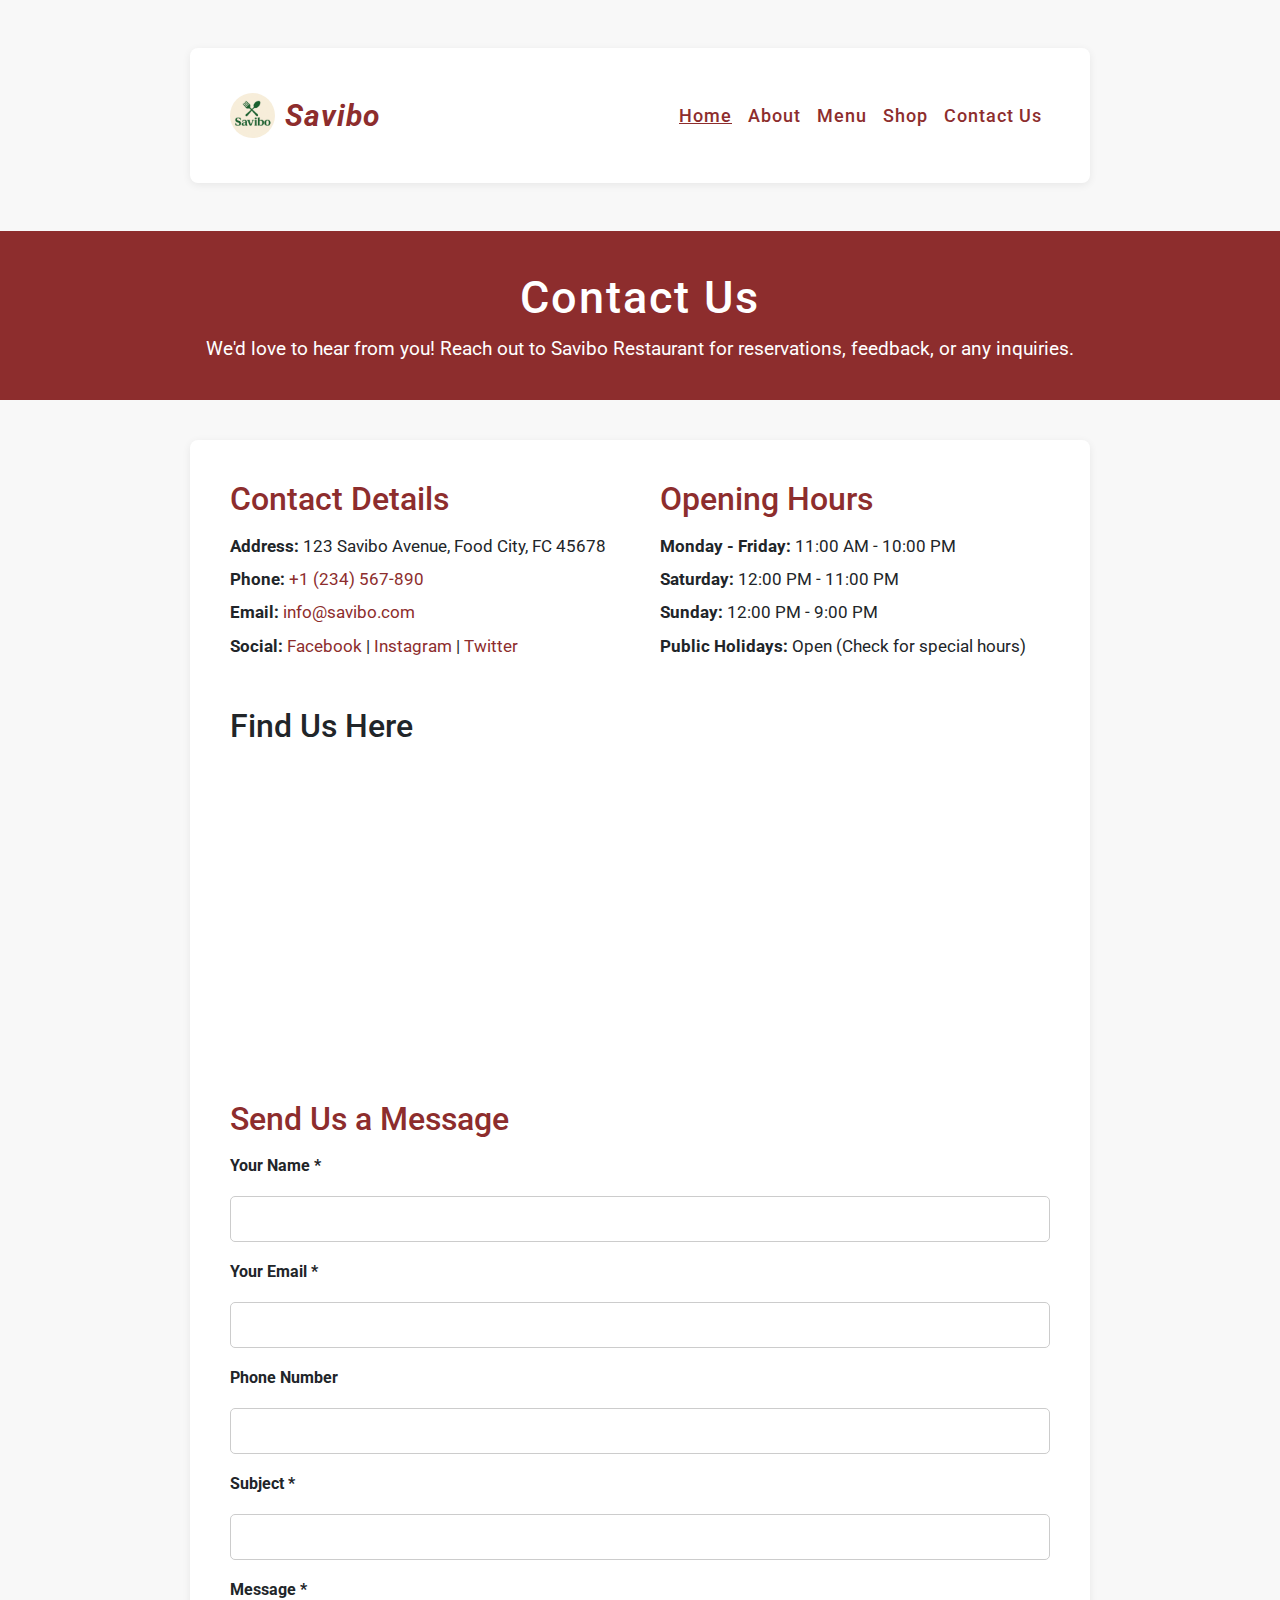
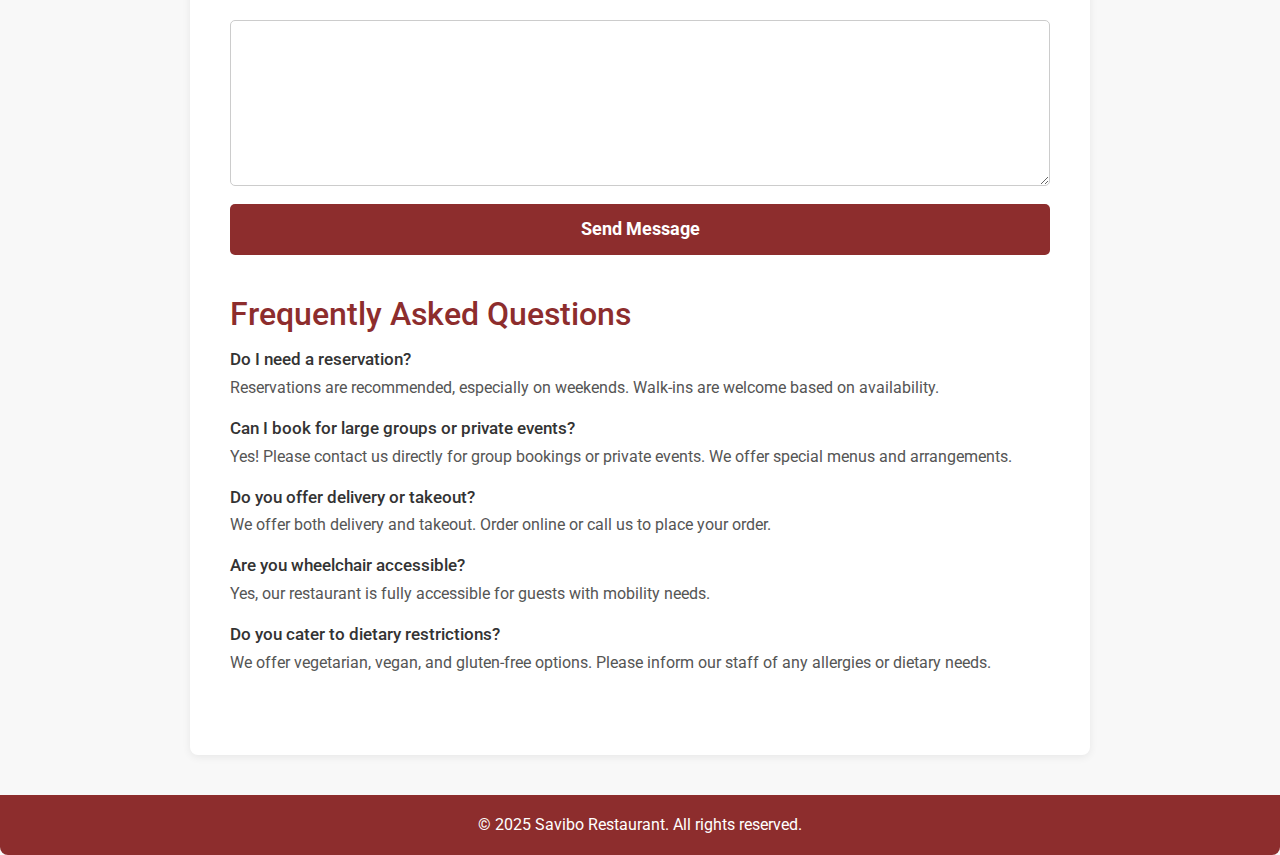
<file: contact.html>
<!DOCTYPE html>
<html lang="en">
<head>
    <meta charset="UTF-8">
    <meta name="viewport" content="width=device-width, initial-scale=1.0">
    <title>Contact Us | Savibo Restaurant</title>
    <link href="https://fonts.googleapis.com/css?family=Roboto:400,700&display=swap" rel="stylesheet">
    <link href="https://cdn.jsdelivr.net/npm/bootstrap@5.3.2/dist/css/bootstrap.min.css" rel="stylesheet">
    <link rel="Stylesheet" href="Stylesheet.css">
    <style>
        body {
            font-family: 'Roboto', Arial, sans-serif;
            background: #f8f8f8;
            margin: 0;
            padding: 0;
        }
        header {
            background: #8d2d2d;
            color: #fff;
            padding: 40px 0 20px 0;
            text-align: center;
        }
        header h1 {
            margin: 0;
            font-size: 2.8em;
            letter-spacing: 2px;
        }
        header p {
            font-size: 1.2em;
            margin-top: 10px;
        }
        .container {
            max-width: 900px;
            margin: 40px auto;
            background: #fff;
            box-shadow: 0 2px 8px rgba(0,0,0,0.07);
            border-radius: 8px;
            padding: 40px;
        }
        .contact-info {
            display: flex;
            flex-wrap: wrap;
            gap: 40px;
            margin-bottom: 40px;
        }
        .contact-details, .hours {
            flex: 1 1 300px;
        }
        .contact-details h2, .hours h2 {
            color: #8d2d2d;
            margin-bottom: 16px;
        }
        .contact-details p, .hours p {
            margin: 8px 0;
            font-size: 1.05em;
        }
        .map {
            margin-bottom: 40px;
        }
        .map iframe {
            width: 100%;
            height: 300px;
            border: none;
            border-radius: 8px;
        }
        .contact-form {
            margin-bottom: 40px;
        }
        .contact-form h2 {
            color: #8d2d2d;
            margin-bottom: 16px;
        }
        .contact-form form {
            display: flex;
            flex-direction: column;
            gap: 18px;
        }
        .contact-form label {
            font-weight: 700;
        }
        .contact-form input, .contact-form textarea {
            padding: 10px;
            border: 1px solid #ccc;
            border-radius: 5px;
            font-size: 1em;
            resize: vertical;
        }
        .contact-form button {
            background: #8d2d2d;
            color: #fff;
            border: none;
            padding: 12px 0;
            border-radius: 5px;
            font-size: 1.1em;
            cursor: pointer;
            font-weight: 700;
            transition: background 0.2s;
        }
        .contact-form button:hover {
            background: #a63c3c;
        }
        .faq {
            margin-bottom: 40px;
        }
        .faq h2 {
            color: #8d2d2d;
            margin-bottom: 16px;
        }
        .faq-item {
            margin-bottom: 18px;
        }
        .faq-item h3 {
            margin: 0 0 6px 0;
            font-size: 1.08em;
            color: #333;
        }
        .faq-item p {
            margin: 0;
            color: #555;
        }
        footer {
            background: #8d2d2d;
            color: #fff;
            text-align: center;
            padding: 18px 0;
            border-radius: 0 0 8px 8px;
        }
        @media (max-width: 700px) {
            .container {
                padding: 18px;
            }
            .contact-info {
                flex-direction: column;
                gap: 18px;
            }
        }
    </style>
</head>
<body>
    <nav class="navbar navbar-expand-lg">
        <div class="container">
            <img src="images/logo.png" alt="" class="logo">
            <a class="navbar-brand logo-name" href="#home"><i>Savibo</i></a>
            <button class="navbar-toggler" type="button" data-bs-toggle="collapse" data-bs-target="#navbarNav">
                <span class="navbar-toggler-icon"></span>
            </button>
            <div class="collapse navbar-collapse justify-content-end" id="navbarNav">
                <ul class="navbar-nav">
                    <li class="nav-item"><a class="nav-link active" href="index.html">Home</a></li>
                    <li class="nav-item"><a class="nav-link" href="about.html">About</a></li>
                    <li class="nav-item"><a class="nav-link" href="Menu.html">Menu</a></li>
                    <li class="nav-item"><a class="nav-link" href="shop.html">Shop</a></li>
                    <li class="nav-item"><a class="nav-link" href="contact.html">Contact Us</a></li>
                </ul>
            </div>
        </div>
    </nav>
    <header>
        <h1>Contact Us</h1>
        <p>We'd love to hear from you! Reach out to Savibo Restaurant for reservations, feedback, or any inquiries.</p>
    </header>
    <div class="container">
        <div class="contact-info">
            <div class="contact-details">
                <h2>Contact Details</h2>
                <p><strong>Address:</strong> 123 Savibo Avenue, Food City, FC 45678</p>
                <p><strong>Phone:</strong> <a href="tel:+1234567890" style="color:#8d2d2d;text-decoration:none;">+1 (234) 567-890</a></p>
                <p><strong>Email:</strong> <a href="mailto:info@savibo.com" style="color:#8d2d2d;text-decoration:none;">info@savibo.com</a></p>
                <p><strong>Social:</strong>
                    <a href="#" style="color:#8d2d2d;text-decoration:none;">Facebook</a> |
                    <a href="#" style="color:#8d2d2d;text-decoration:none;">Instagram</a> |
                    <a href="#" style="color:#8d2d2d;text-decoration:none;">Twitter</a>
                </p>
            </div>
            <div class="hours">
                <h2>Opening Hours</h2>
                <p><strong>Monday - Friday:</strong> 11:00 AM - 10:00 PM</p>
                <p><strong>Saturday:</strong> 12:00 PM - 11:00 PM</p>
                <p><strong>Sunday:</strong> 12:00 PM - 9:00 PM</p>
                <p><strong>Public Holidays:</strong> Open (Check for special hours)</p>
            </div>
        </div>
        <div class="map">
            <h2>Find Us Here</h2>
            <iframe src="https://www.google.com/maps/embed?pb=!1m18!1m12!1m3!1d3151.835434509374!2d144.9537363153169!3d-37.81720997975171!2m3!1f0!2f0!3f0!3m2!1i1024!2i768!4f13.1!3m3!1m2!1s0x6ad65d43f1f1f1f1%3A0x5045675218ce6e0!2sFood%20City!5e0!3m2!1sen!2sus!4v1680000000000!5m2!1sen!2sus" allowfullscreen="" loading="lazy" referrerpolicy="no-referrer-when-downgrade"></iframe>
        </div>
        <div class="contact-form">
            <h2>Send Us a Message</h2>
            <form action="#" method="post">
                <label for="name">Your Name *</label>
                <input type="text" id="name" name="name" required>
                
                <label for="email">Your Email *</label>
                <input type="email" id="email" name="email" required>
                
                <label for="phone">Phone Number</label>
                <input type="tel" id="phone" name="phone">
                
                <label for="subject">Subject *</label>
                <input type="text" id="subject" name="subject" required>
                
                <label for="message">Message *</label>
                <textarea id="message" name="message" rows="6" required></textarea>
                
                <button type="submit">Send Message</button>
            </form>
        </div>
        <div class="faq">
            <h2>Frequently Asked Questions</h2>
            <div class="faq-item">
                <h3>Do I need a reservation?</h3>
                <p>Reservations are recommended, especially on weekends. Walk-ins are welcome based on availability.</p>
            </div>
            <div class="faq-item">
                <h3>Can I book for large groups or private events?</h3>
                <p>Yes! Please contact us directly for group bookings or private events. We offer special menus and arrangements.</p>
            </div>
            <div class="faq-item">
                <h3>Do you offer delivery or takeout?</h3>
                <p>We offer both delivery and takeout. Order online or call us to place your order.</p>
            </div>
            <div class="faq-item">
                <h3>Are you wheelchair accessible?</h3>
                <p>Yes, our restaurant is fully accessible for guests with mobility needs.</p>
            </div>
            <div class="faq-item">
                <h3>Do you cater to dietary restrictions?</h3>
                <p>We offer vegetarian, vegan, and gluten-free options. Please inform our staff of any allergies or dietary needs.</p>
            </div>
        </div>
    </div>
    <footer>
        &copy; 2025 Savibo Restaurant. All rights reserved.
    </footer>
    <script src="https://cdn.jsdelivr.net/npm/bootstrap@5.3.2/dist/js/bootstrap.bundle.min.js"></script>
</body>
</html>
</file>
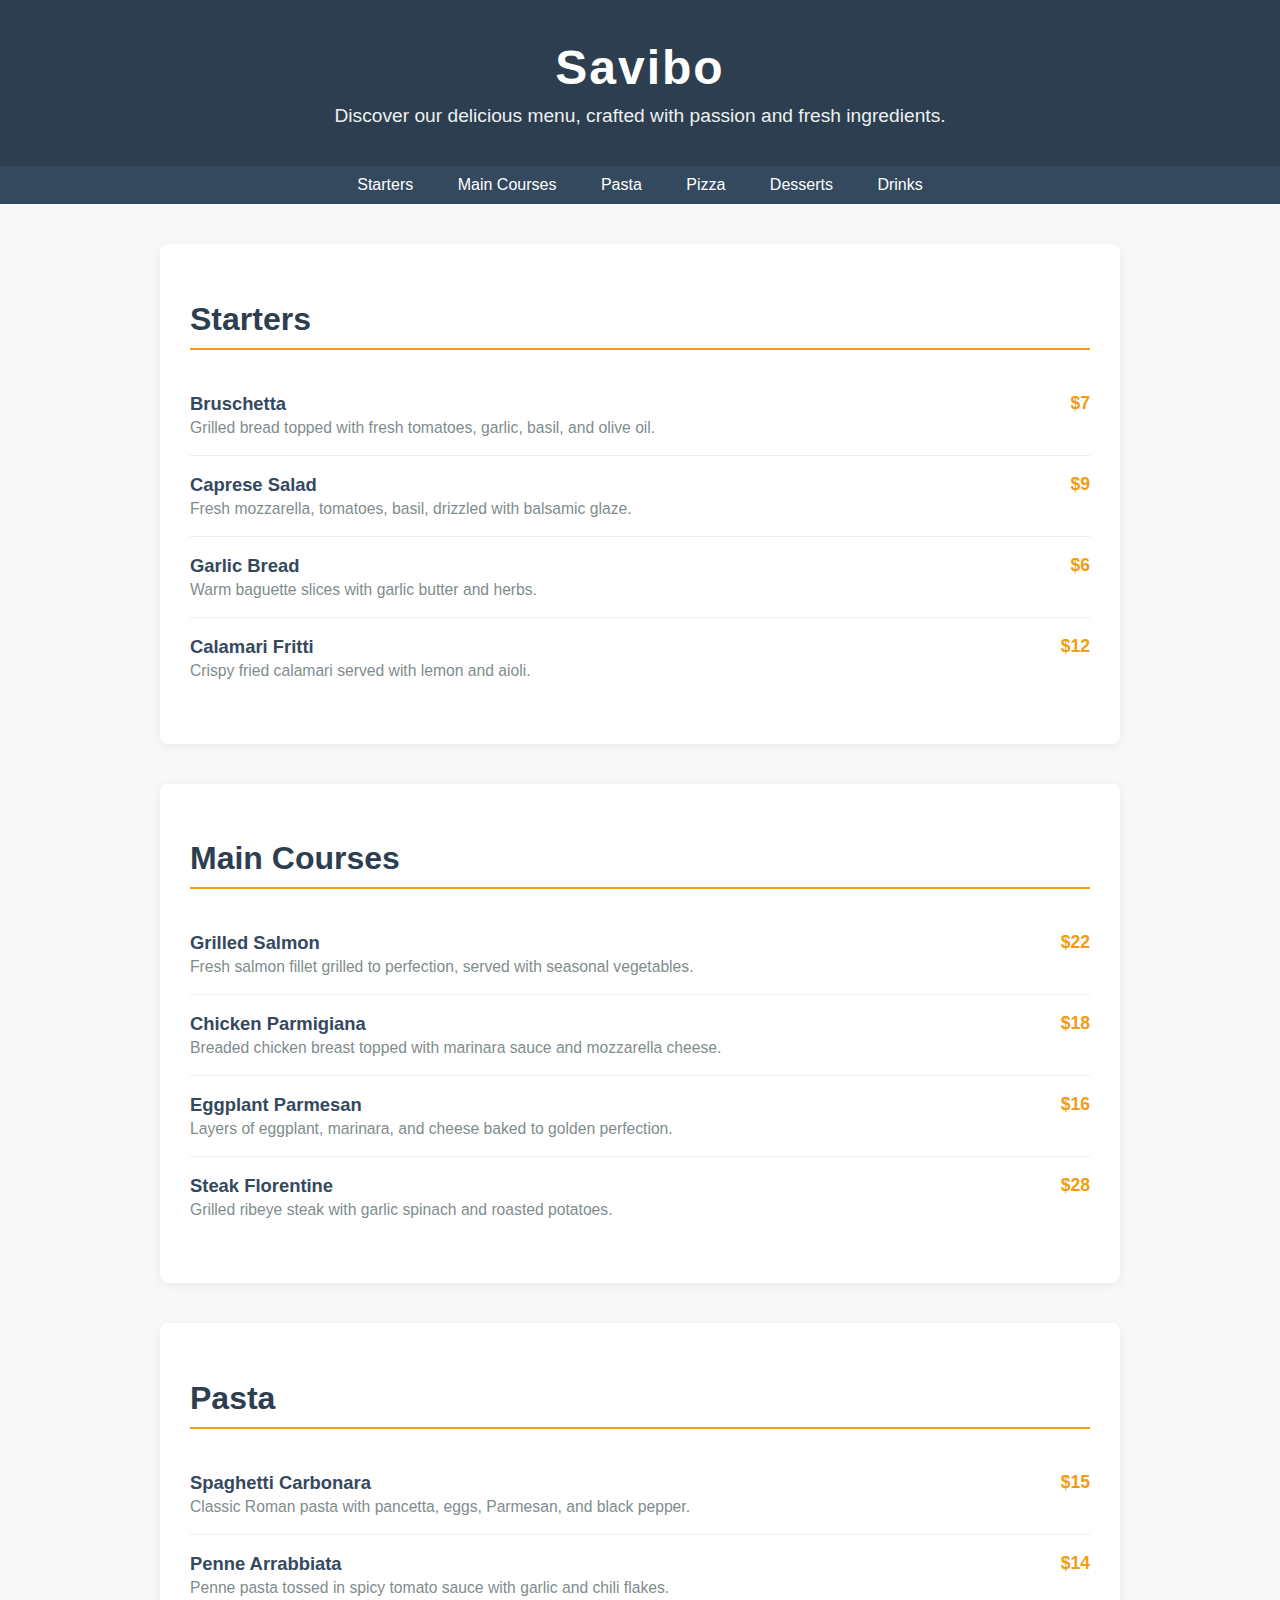
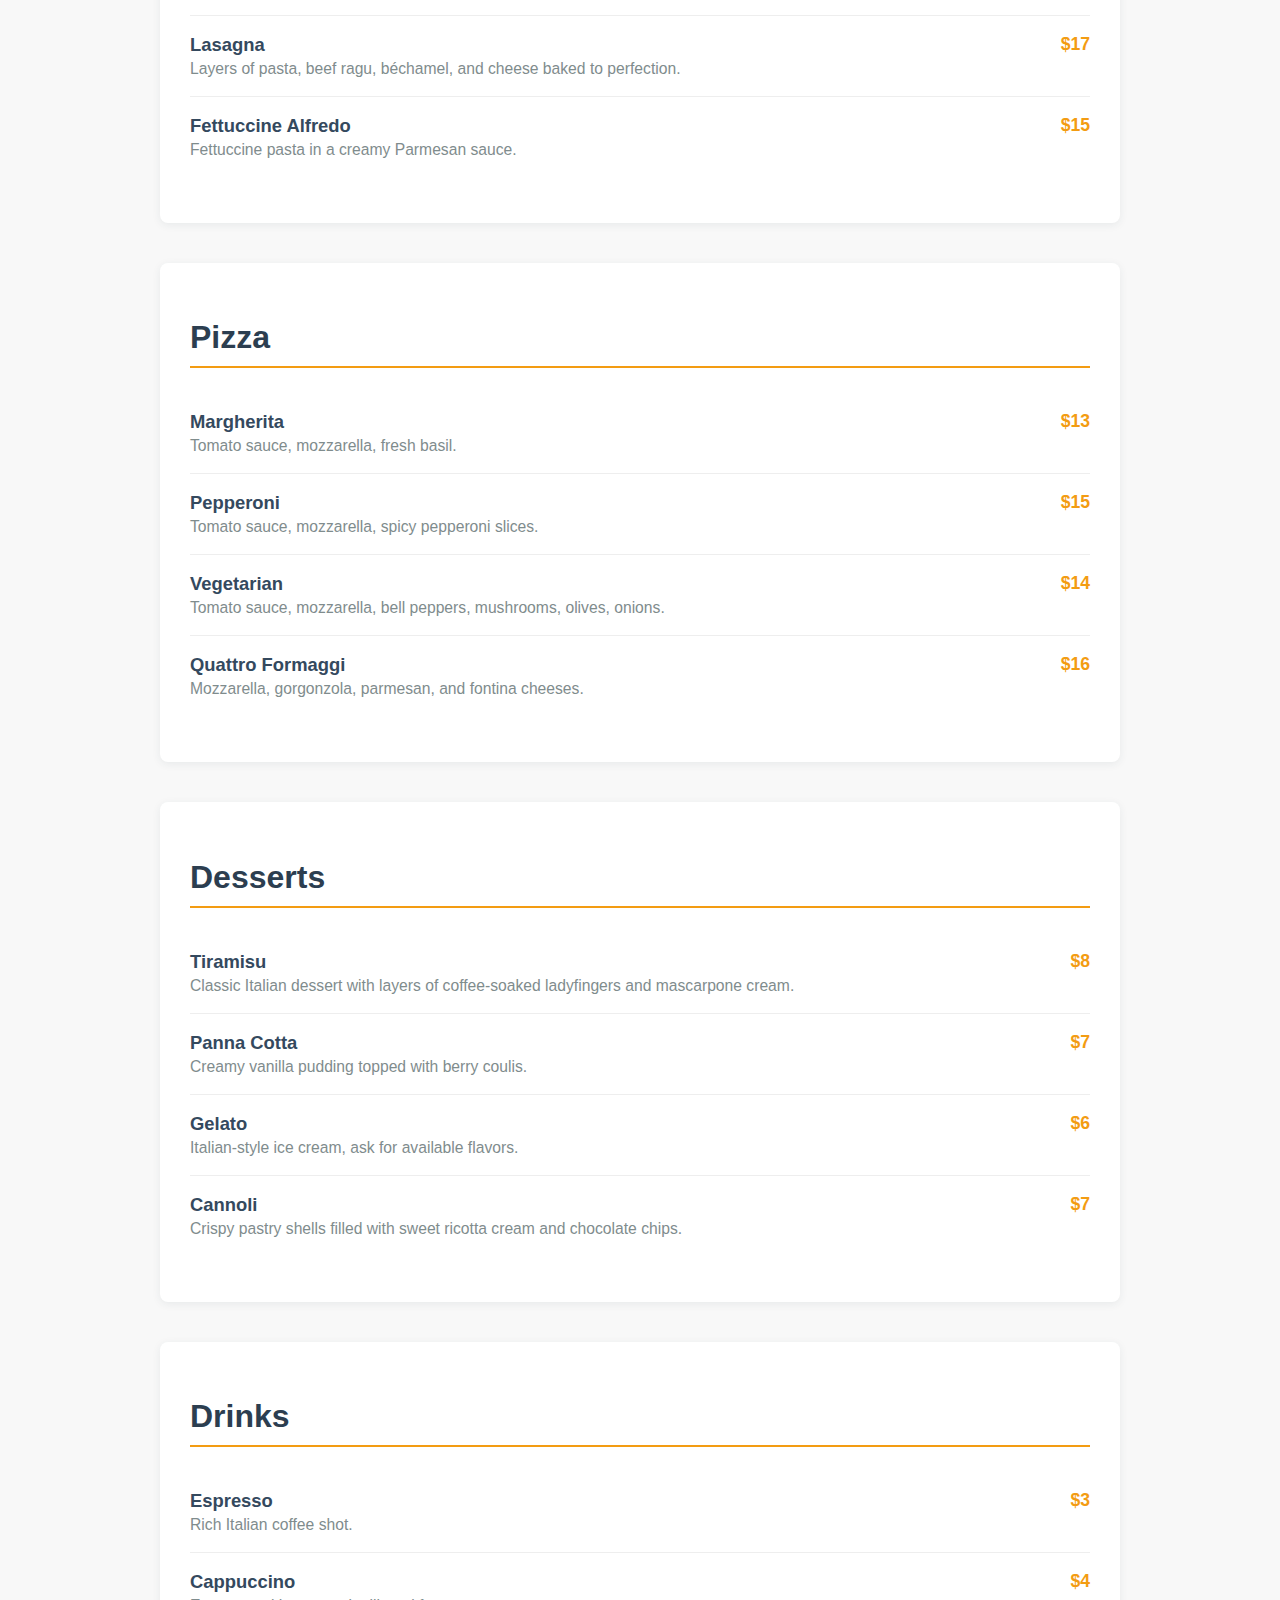
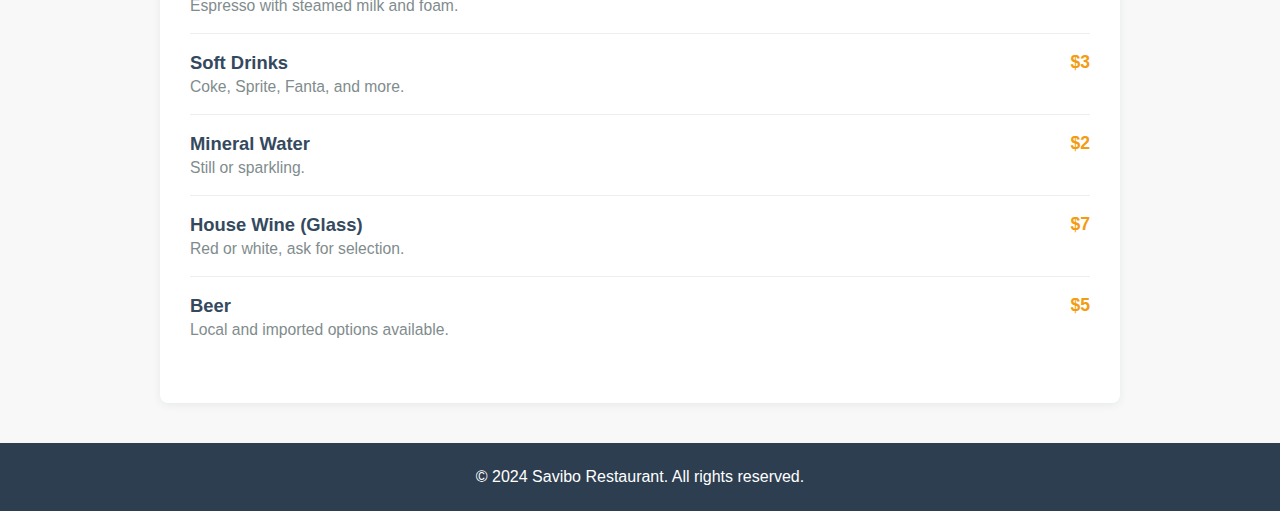
<file: Menu.html>
<!DOCTYPE html>
<html lang="en">
<head>
    <meta charset="UTF-8">
    <title>Savibo Restaurant Menu</title>
    <meta name="viewport" content="width=device-width, initial-scale=1">
    <style>
        body {
            font-family: 'Segoe UI', Arial, sans-serif;
            background: #f8f8f8;
            margin: 0;
            padding: 0;
        }
        header {
            background: #2c3e50;
            color: #fff;
            padding: 40px 0 20px 0;
            text-align: center;
        }
        header h1 {
            margin: 0;
            font-size: 3em;
            letter-spacing: 2px;
        }
        header p {
            font-size: 1.2em;
            margin-top: 10px;
            color: #ecf0f1;
        }
        nav {
            background: #34495e;
            padding: 10px 0;
            text-align: center;
        }
        nav a {
            color: #fff;
            text-decoration: none;
            margin: 0 20px;
            font-size: 1em;
            transition: color 0.2s;
        }
        nav a:hover {
            color: #f39c12;
        }
        .menu-section {
            max-width: 900px;
            margin: 40px auto;
            background: #fff;
            border-radius: 8px;
            box-shadow: 0 2px 8px rgba(44,62,80,0.08);
            padding: 30px;
        }
        .menu-section h2 {
            border-bottom: 2px solid #f39c12;
            padding-bottom: 10px;
            margin-bottom: 25px;
            color: #2c3e50;
            font-size: 2em;
        }
        .menu-list {
            list-style: none;
            padding: 0;
        }
        .menu-item {
            display: flex;
            justify-content: space-between;
            align-items: flex-start;
            padding: 18px 0;
            border-bottom: 1px solid #eee;
        }
        .menu-item:last-child {
            border-bottom: none;
        }
        .item-details {
            max-width: 70%;
        }
        .item-name {
            font-weight: bold;
            font-size: 1.15em;
            color: #34495e;
        }
        .item-desc {
            color: #7f8c8d;
            font-size: 0.98em;
            margin-top: 4px;
        }
        .item-price {
            font-weight: bold;
            color: #f39c12;
            font-size: 1.1em;
            min-width: 80px;
            text-align: right;
        }
        @media (max-width: 600px) {
            .menu-section {
                padding: 15px;
            }
            .menu-item {
                flex-direction: column;
                align-items: flex-start;
            }
            .item-price {
                margin-top: 8px;
            }
        }
        footer {
            background: #2c3e50;
            color: #fff;
            text-align: center;
            padding: 25px 0;
            margin-top: 40px;
        }
    </style>
</head>
<body>
    <header>
        <h1>Savibo</h1>
        <p>Discover our delicious menu, crafted with passion and fresh ingredients.</p>
    </header>
    <nav>
        <a href="#starters">Starters</a>
        <a href="#mains">Main Courses</a>
        <a href="#pasta">Pasta</a>
        <a href="#pizza">Pizza</a>
        <a href="#desserts">Desserts</a>
        <a href="#drinks">Drinks</a>
    </nav>

    <div class="menu-section" id="starters">
        <h2>Starters</h2>
        <ul class="menu-list">
            <li class="menu-item">
                <div class="item-details">
                    <span class="item-name">Bruschetta</span>
                    <div class="item-desc">Grilled bread topped with fresh tomatoes, garlic, basil, and olive oil.</div>
                </div>
                <span class="item-price">$7</span>
            </li>
            <li class="menu-item">
                <div class="item-details">
                    <span class="item-name">Caprese Salad</span>
                    <div class="item-desc">Fresh mozzarella, tomatoes, basil, drizzled with balsamic glaze.</div>
                </div>
                <span class="item-price">$9</span>
            </li>
            <li class="menu-item">
                <div class="item-details">
                    <span class="item-name">Garlic Bread</span>
                    <div class="item-desc">Warm baguette slices with garlic butter and herbs.</div>
                </div>
                <span class="item-price">$6</span>
            </li>
            <li class="menu-item">
                <div class="item-details">
                    <span class="item-name">Calamari Fritti</span>
                    <div class="item-desc">Crispy fried calamari served with lemon and aioli.</div>
                </div>
                <span class="item-price">$12</span>
            </li>
        </ul>
    </div>

    <div class="menu-section" id="mains">
        <h2>Main Courses</h2>
        <ul class="menu-list">
            <li class="menu-item">
                <div class="item-details">
                    <span class="item-name">Grilled Salmon</span>
                    <div class="item-desc">Fresh salmon fillet grilled to perfection, served with seasonal vegetables.</div>
                </div>
                <span class="item-price">$22</span>
            </li>
            <li class="menu-item">
                <div class="item-details">
                    <span class="item-name">Chicken Parmigiana</span>
                    <div class="item-desc">Breaded chicken breast topped with marinara sauce and mozzarella cheese.</div>
                </div>
                <span class="item-price">$18</span>
            </li>
            <li class="menu-item">
                <div class="item-details">
                    <span class="item-name">Eggplant Parmesan</span>
                    <div class="item-desc">Layers of eggplant, marinara, and cheese baked to golden perfection.</div>
                </div>
                <span class="item-price">$16</span>
            </li>
            <li class="menu-item">
                <div class="item-details">
                    <span class="item-name">Steak Florentine</span>
                    <div class="item-desc">Grilled ribeye steak with garlic spinach and roasted potatoes.</div>
                </div>
                <span class="item-price">$28</span>
            </li>
        </ul>
    </div>

    <div class="menu-section" id="pasta">
        <h2>Pasta</h2>
        <ul class="menu-list">
            <li class="menu-item">
                <div class="item-details">
                    <span class="item-name">Spaghetti Carbonara</span>
                    <div class="item-desc">Classic Roman pasta with pancetta, eggs, Parmesan, and black pepper.</div>
                </div>
                <span class="item-price">$15</span>
            </li>
            <li class="menu-item">
                <div class="item-details">
                    <span class="item-name">Penne Arrabbiata</span>
                    <div class="item-desc">Penne pasta tossed in spicy tomato sauce with garlic and chili flakes.</div>
                </div>
                <span class="item-price">$14</span>
            </li>
            <li class="menu-item">
                <div class="item-details">
                    <span class="item-name">Lasagna</span>
                    <div class="item-desc">Layers of pasta, beef ragu, béchamel, and cheese baked to perfection.</div>
                </div>
                <span class="item-price">$17</span>
            </li>
            <li class="menu-item">
                <div class="item-details">
                    <span class="item-name">Fettuccine Alfredo</span>
                    <div class="item-desc">Fettuccine pasta in a creamy Parmesan sauce.</div>
                </div>
                <span class="item-price">$15</span>
            </li>
        </ul>
    </div>

    <div class="menu-section" id="pizza">
        <h2>Pizza</h2>
        <ul class="menu-list">
            <li class="menu-item">
                <div class="item-details">
                    <span class="item-name">Margherita</span>
                    <div class="item-desc">Tomato sauce, mozzarella, fresh basil.</div>
                </div>
                <span class="item-price">$13</span>
            </li>
            <li class="menu-item">
                <div class="item-details">
                    <span class="item-name">Pepperoni</span>
                    <div class="item-desc">Tomato sauce, mozzarella, spicy pepperoni slices.</div>
                </div>
                <span class="item-price">$15</span>
            </li>
            <li class="menu-item">
                <div class="item-details">
                    <span class="item-name">Vegetarian</span>
                    <div class="item-desc">Tomato sauce, mozzarella, bell peppers, mushrooms, olives, onions.</div>
                </div>
                <span class="item-price">$14</span>
            </li>
            <li class="menu-item">
                <div class="item-details">
                    <span class="item-name">Quattro Formaggi</span>
                    <div class="item-desc">Mozzarella, gorgonzola, parmesan, and fontina cheeses.</div>
                </div>
                <span class="item-price">$16</span>
            </li>
        </ul>
    </div>

    <div class="menu-section" id="desserts">
        <h2>Desserts</h2>
        <ul class="menu-list">
            <li class="menu-item">
                <div class="item-details">
                    <span class="item-name">Tiramisu</span>
                    <div class="item-desc">Classic Italian dessert with layers of coffee-soaked ladyfingers and mascarpone cream.</div>
                </div>
                <span class="item-price">$8</span>
            </li>
            <li class="menu-item">
                <div class="item-details">
                    <span class="item-name">Panna Cotta</span>
                    <div class="item-desc">Creamy vanilla pudding topped with berry coulis.</div>
                </div>
                <span class="item-price">$7</span>
            </li>
            <li class="menu-item">
                <div class="item-details">
                    <span class="item-name">Gelato</span>
                    <div class="item-desc">Italian-style ice cream, ask for available flavors.</div>
                </div>
                <span class="item-price">$6</span>
            </li>
            <li class="menu-item">
                <div class="item-details">
                    <span class="item-name">Cannoli</span>
                    <div class="item-desc">Crispy pastry shells filled with sweet ricotta cream and chocolate chips.</div>
                </div>
                <span class="item-price">$7</span>
            </li>
        </ul>
    </div>

    <div class="menu-section" id="drinks">
        <h2>Drinks</h2>
        <ul class="menu-list">
            <li class="menu-item">
                <div class="item-details">
                    <span class="item-name">Espresso</span>
                    <div class="item-desc">Rich Italian coffee shot.</div>
                </div>
                <span class="item-price">$3</span>
            </li>
            <li class="menu-item">
                <div class="item-details">
                    <span class="item-name">Cappuccino</span>
                    <div class="item-desc">Espresso with steamed milk and foam.</div>
                </div>
                <span class="item-price">$4</span>
            </li>
            <li class="menu-item">
                <div class="item-details">
                    <span class="item-name">Soft Drinks</span>
                    <div class="item-desc">Coke, Sprite, Fanta, and more.</div>
                </div>
                <span class="item-price">$3</span>
            </li>
            <li class="menu-item">
                <div class="item-details">
                    <span class="item-name">Mineral Water</span>
                    <div class="item-desc">Still or sparkling.</div>
                </div>
                <span class="item-price">$2</span>
            </li>
            <li class="menu-item">
                <div class="item-details">
                    <span class="item-name">House Wine (Glass)</span>
                    <div class="item-desc">Red or white, ask for selection.</div>
                </div>
                <span class="item-price">$7</span>
            </li>
            <li class="menu-item">
                <div class="item-details">
                    <span class="item-name">Beer</span>
                    <div class="item-desc">Local and imported options available.</div>
                </div>
                <span class="item-price">$5</span>
            </li>
        </ul>
    </div>

    <footer>
        &copy; 2024 Savibo Restaurant. All rights reserved.
    </footer>
</body>
</html></ul>
</file>
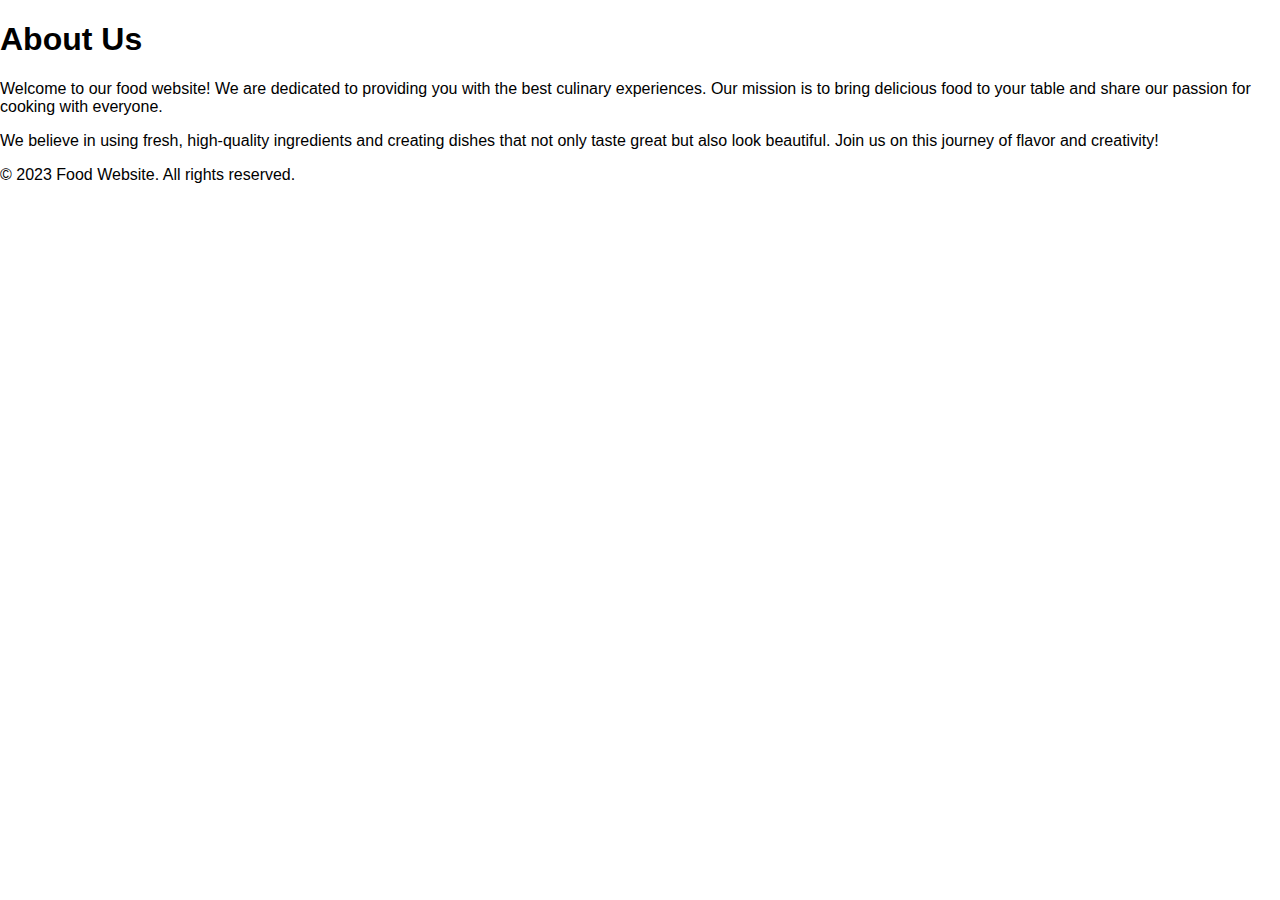
<file: src/pages/about.html>
<!DOCTYPE html>
<html lang="en">
<head>
    <meta charset="UTF-8">
    <meta name="viewport" content="width=device-width, initial-scale=1.0">
    <title>About Us - Food Website</title>
    <link rel="stylesheet" href="../assets/styles/main.css">
</head>
<body>
    <!-- Include the navbar component -->
    <div>
        <!-- Navbar will be included here -->
        <!-- Example: <include src="../components/navbar.html"></include> -->
    </div>

    <div class="container">
        <h1>About Us</h1>
        <p>Welcome to our food website! We are dedicated to providing you with the best culinary experiences. Our mission is to bring delicious food to your table and share our passion for cooking with everyone.</p>
        <p>We believe in using fresh, high-quality ingredients and creating dishes that not only taste great but also look beautiful. Join us on this journey of flavor and creativity!</p>
    </div>

    <footer>
        <p>&copy; 2023 Food Website. All rights reserved.</p>
    </footer>
</body>
</html>
</file>
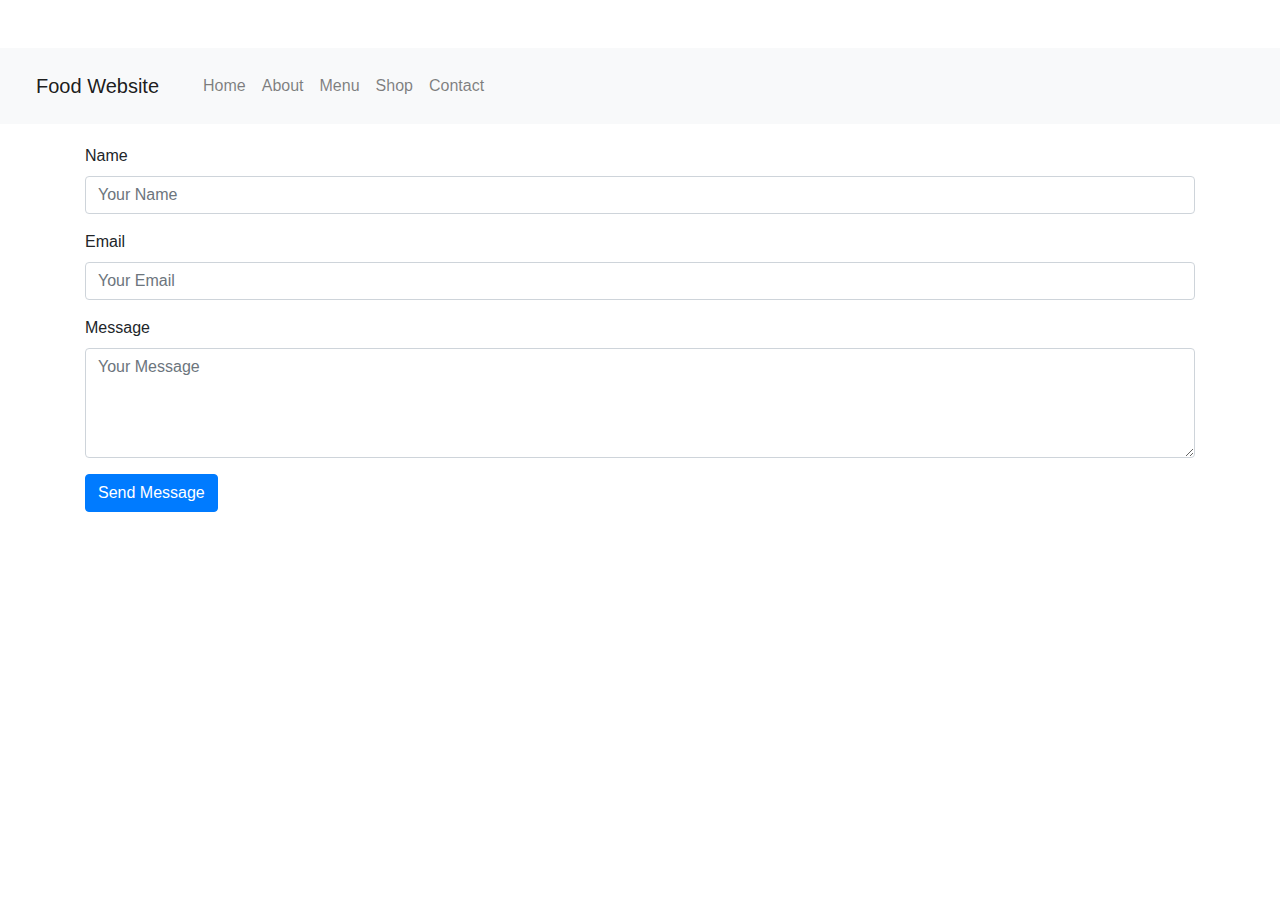
<file: src/pages/contact.html>
<!DOCTYPE html>
<html lang="en">
<head>
    <meta charset="UTF-8">
    <meta name="viewport" content="width=device-width, initial-scale=1.0">
    <title>Contact Us - Food Website</title>
    <link rel="stylesheet" href="../assets/styles/main.css">
    <link rel="stylesheet" href="https://stackpath.bootstrapcdn.com/bootstrap/4.5.2/css/bootstrap.min.css">
</head>
<body>
    <!-- Navbar -->
    <div id="navbar-placeholder"></div>
    <script>
        fetch('../components/navbar.html')
            .then(response => response.text())
            .then(data => {
                document.getElementById('navbar-placeholder').innerHTML = data;
            });
    </script>

    <div class="container mt-5">
        <h1>Contact Us</h1>
        <p>If you have any questions, feel free to reach out to us!</p>
        <form>
            <div class="form-group">
                <label for="name">Name</label>
                <input type="text" class="form-control" id="name" placeholder="Your Name" required>
            </div>
            <div class="form-group">
                <label for="email">Email</label>
                <input type="email" class="form-control" id="email" placeholder="Your Email" required>
            </div>
            <div class="form-group">
                <label for="message">Message</label>
                <textarea class="form-control" id="message" rows="4" placeholder="Your Message" required></textarea>
            </div>
            <button type="submit" class="btn btn-primary">Send Message</button>
        </form>
    </div>

    <script src="https://code.jquery.com/jquery-3.5.1.slim.min.js"></script>
    <script src="https://cdn.jsdelivr.net/npm/@popperjs/core@2.9.2/dist/umd/popper.min.js"></script>
    <script src="https://stackpath.bootstrapcdn.com/bootstrap/4.5.2/js/bootstrap.min.js"></script>
</body>
</html>
</file>
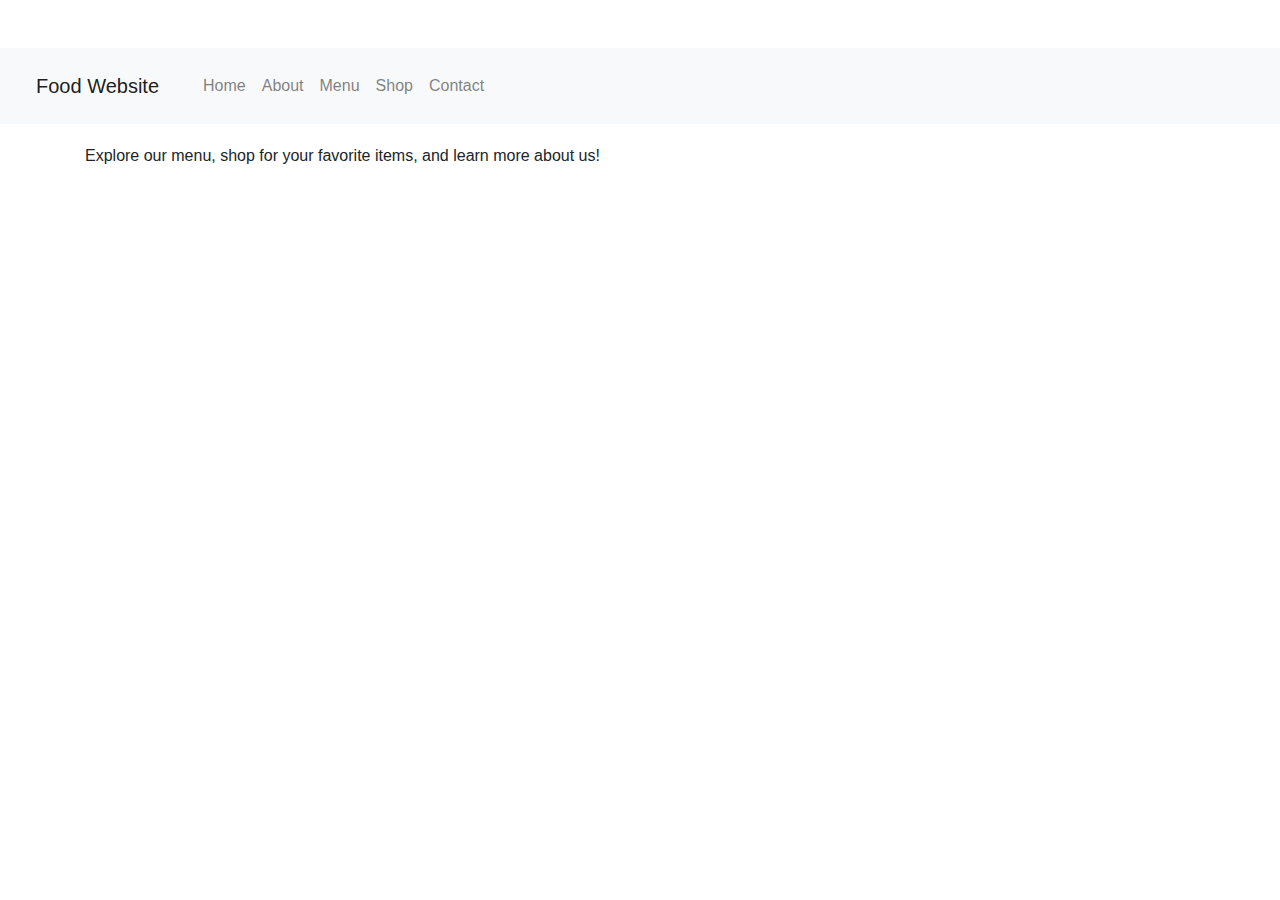
<file: src/pages/home.html>
<!DOCTYPE html>
<html lang="en">
<head>
    <meta charset="UTF-8">
    <meta name="viewport" content="width=device-width, initial-scale=1.0">
    <title>Home - Food Website</title>
    <link rel="stylesheet" href="../assets/styles/main.css">
    <link rel="stylesheet" href="https://stackpath.bootstrapcdn.com/bootstrap/4.5.2/css/bootstrap.min.css">
</head>
<body>
    <!-- Navbar -->
    <div id="navbar-placeholder"></div>

    <script>
        // Load the navbar
        fetch('../components/navbar.html')
            .then(response => response.text())
            .then(data => {
                document.getElementById('navbar-placeholder').innerHTML = data;
            });
    </script>

    <div class="container mt-5">
        <h1>Welcome to Our Food Website!</h1>
        <p>Your one-stop destination for delicious meals and culinary delights.</p>
        <p>Explore our menu, shop for your favorite items, and learn more about us!</p>
    </div>

    <script src="https://code.jquery.com/jquery-3.5.1.slim.min.js"></script>
    <script src="https://cdn.jsdelivr.net/npm/@popperjs/core@2.9.2/dist/umd/popper.min.js"></script>
    <script src="https://stackpath.bootstrapcdn.com/bootstrap/4.5.2/js/bootstrap.min.js"></script>
</body>
</html>
</file>
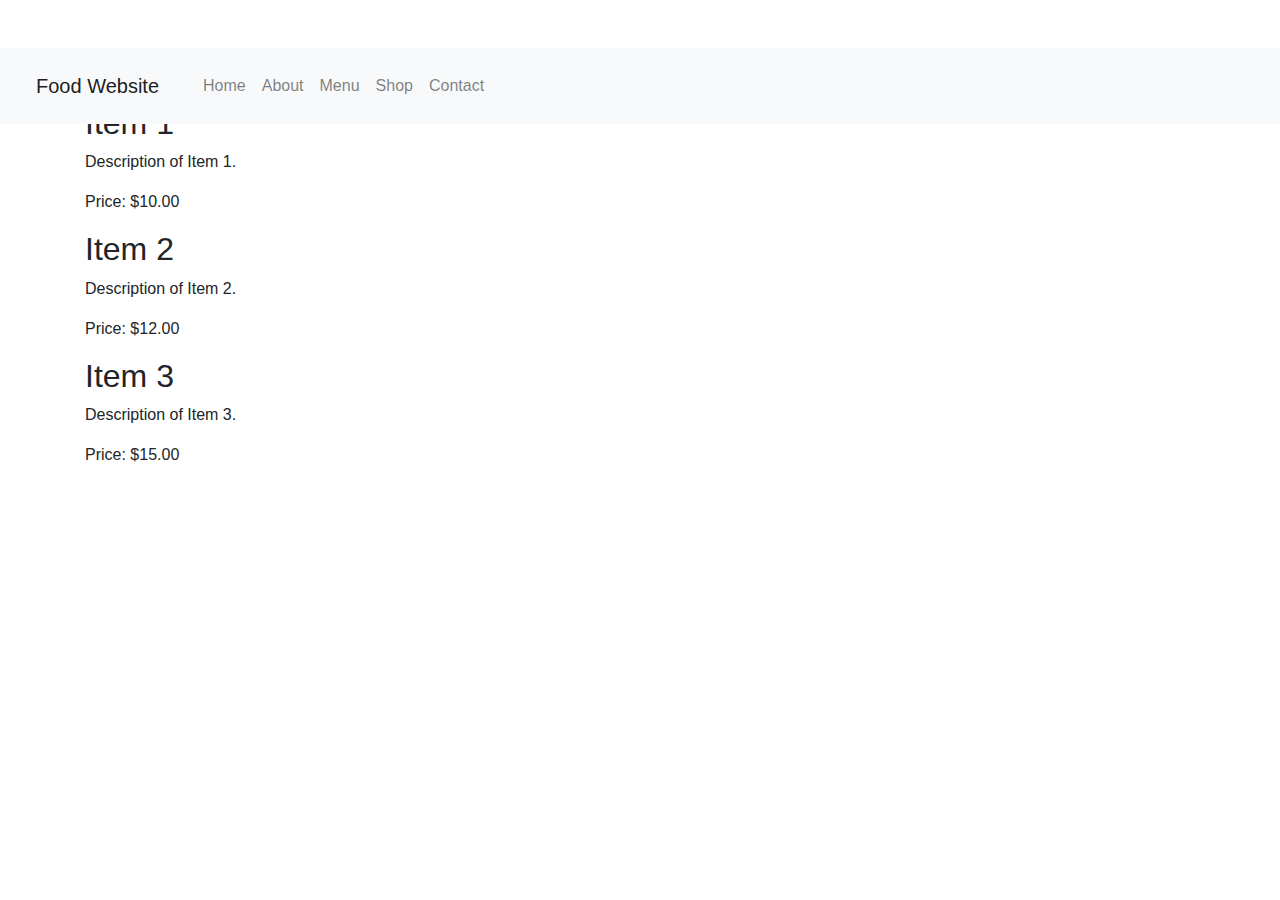
<file: src/pages/menu.html>
<!DOCTYPE html>
<html lang="en">
<head>
    <meta charset="UTF-8">
    <meta name="viewport" content="width=device-width, initial-scale=1.0">
    <title>Menu - Food Website</title>
    <link rel="stylesheet" href="../assets/styles/main.css">
    <link rel="stylesheet" href="https://stackpath.bootstrapcdn.com/bootstrap/4.5.2/css/bootstrap.min.css">
</head>
<body>
    <!-- Navbar -->
    <div id="navbar-placeholder"></div>
    <script>
        fetch('../components/navbar.html')
            .then(response => response.text())
            .then(data => {
                document.getElementById('navbar-placeholder').innerHTML = data;
            });
    </script>

    <div class="container mt-5">
        <h1>Our Menu</h1>
        <div class="menu-item">
            <h2>Item 1</h2>
            <p>Description of Item 1.</p>
            <p>Price: $10.00</p>
        </div>
        <div class="menu-item">
            <h2>Item 2</h2>
            <p>Description of Item 2.</p>
            <p>Price: $12.00</p>
        </div>
        <div class="menu-item">
            <h2>Item 3</h2>
            <p>Description of Item 3.</p>
            <p>Price: $15.00</p>
        </div>
        <!-- Add more menu items as needed -->
    </div>

    <script src="https://code.jquery.com/jquery-3.5.1.slim.min.js"></script>
    <script src="https://cdn.jsdelivr.net/npm/@popperjs/core@2.9.2/dist/umd/popper.min.js"></script>
    <script src="https://stackpath.bootstrapcdn.com/bootstrap/4.5.2/js/bootstrap.min.js"></script>
</body>
</html>
</file>
<file: Stylesheet.css>
body, html {
            height: 100%;
            margin: 0;
            padding: 0;
        }
        .bg-hero{
            background-image: url('./images/background.jpg');
            background-size: cover;
            min-height: 100vh;
            position: relative;
        }
         .navbar1{
            background: #8d2d2d;
            backdrop-filter: blur(3.5px);
        }
        .nav-link, .navbar-brand{
            color: #8d2d2d!important;
            font-weight: 500;
            letter-spacing: 1px;
            font-size: 18px;
        }
        .nav-link.active {
            text-decoration: underline;
        }
        .section {
            padding: 100px 0;
        }
        #about, #menu, #shop, #contact {
            background: #fff;
            color: #333;
        }
        #about {
            border-bottom-left-radius: 40px;
            border-bottom-right-radius: 40px;
            margin-bottom: 40px;
        }

        .logo{
            height: 45px;
            width: 45px;
            border-radius: 50%;
            margin-right: 10px;
        }

        .logo-name {
            font-size: 30px;
            font-weight: bold;
            color: #333;
        }

        /* Footer code */

        footer {
        background-color: #8d2d2d/* Wine color */;
        color: white;
        padding: 40px 20px;
    }

    .footer-container {
        display: flex;
        flex-wrap: wrap;
        justify-content: space-between;
        max-width: 1200px;
        margin: auto;
    }

    .footer-section {
        flex: 1 1 250px;
        margin: 10px;
    }

    .footer-section h3 {
        border-bottom: 2px solid #c59d9d;
        padding-bottom: 5px;
        margin-bottom: 15px;
    }

    .footer-section p,
    .footer-section a {
        color: white;
        text-decoration: none;
        font-size: 14px;
        line-height: 1.6;
    }

    .footer-section a:hover {
        color: #f4d03f;
    }

    .social-icons a {
        margin-right: 10px;
        display: inline-block;
    }

    .social-icons img {
        width: 24px;
        height: 24px;
        filter: invert(1);
    }

    .footer-bottom {
        text-align: center;
        padding-top: 20px;
        border-top: 1px solid #c59d9d;
        font-size: 14px;
    }

    @media (max-width: 768px) {
        .footer-container {
            flex-direction: column;
            text-align: center;
        }
    }
</file>
<file: src/assets/styles/main.css>
body {
    margin: 0;
    font-family: Arial, sans-serif;
}

.navbar {
    background-color: transparent;
    position: absolute;
    width: 100%;
    z-index: 1000;
}

.navbar a {
    color: white;
    text-decoration: none;
    padding: 15px 20px;
    display: inline-block;
}

.navbar a:hover {
    background-color: rgba(255, 255, 255, 0.2);
    border-radius: 5px;
}

.header {
    background-image: url('../images/header-bg.jpg');
    background-size: cover;
    height: 100vh;
    display: flex;
    align-items: center;
    justify-content: center;
    color: white;
    text-align: center;
}

.footer {
    background-color: #333;
    color: white;
    text-align: center;
    padding: 20px 0;
    position: relative;
    bottom: 0;
    width: 100%;
}
</file>
